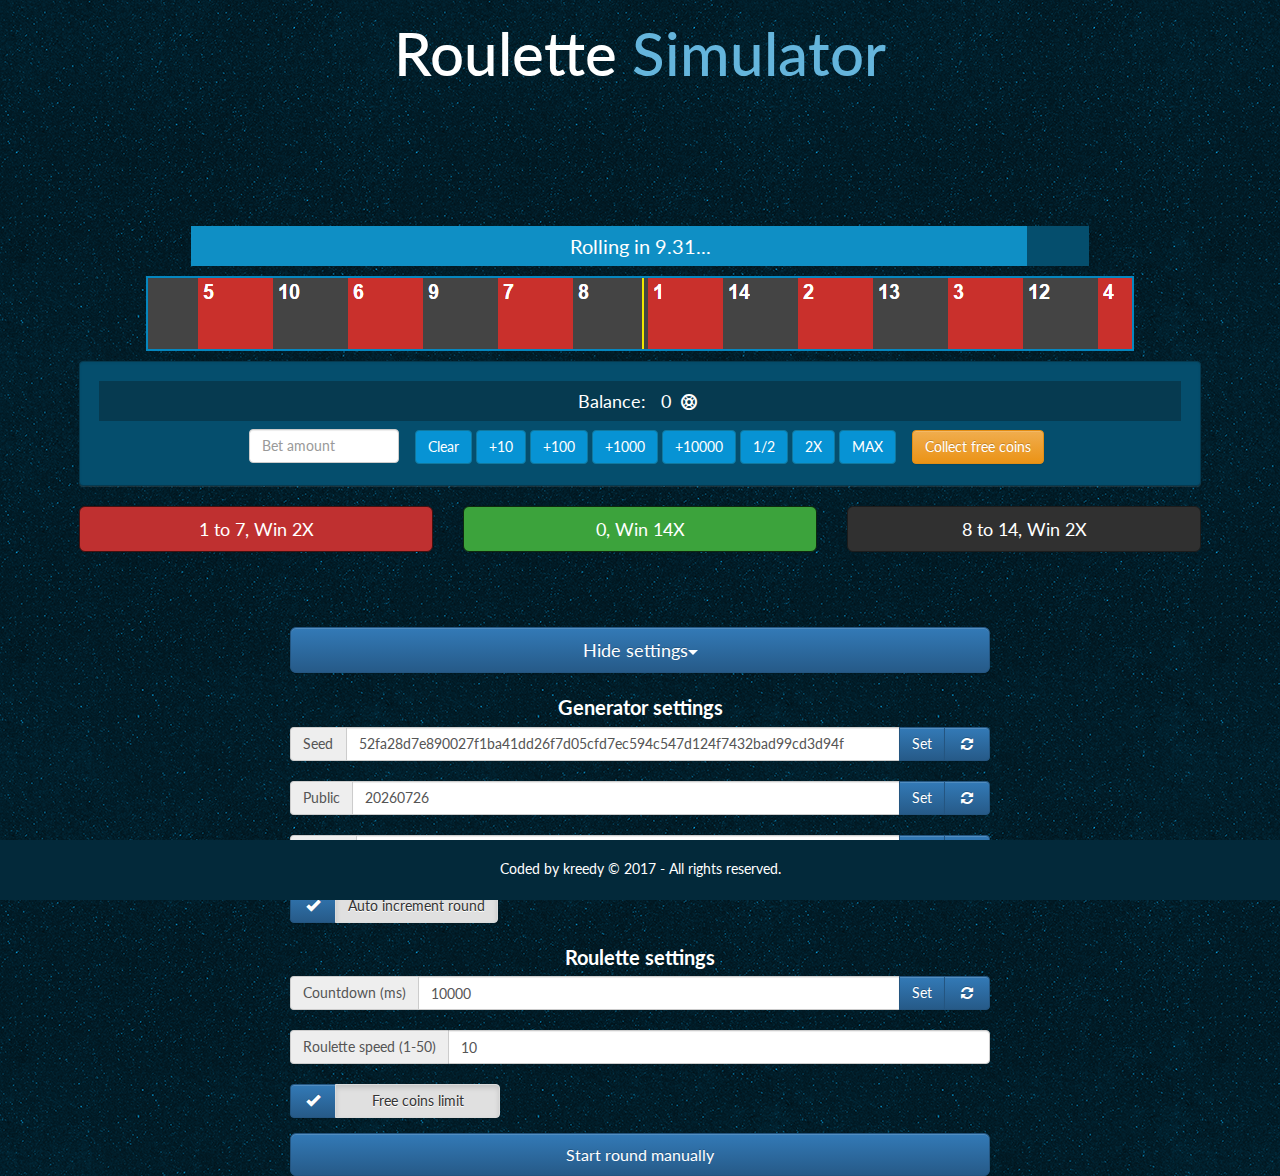
<file: index.html>
<!--Code by kreedy-->
<!DOCTYPE HTML>
<html>
<head>
	<title>Roulette simulator</title>
	<meta charset="utf-8" />
	<meta http-equiv="X-UA-Compatible" content="IE=edge,chrome=1" />
	<link href="https://fonts.googleapis.com/css?family=Lato:700" rel="stylesheet">
	<link rel="stylesheet" type="text/css" href="css/bootstrap.min.css">
	<link rel="stylesheet" type="text/css" href="css/bootstrap-theme.min.css">
	<link rel="stylesheet" type="text/css" href="fonts/fontello/css/fontello.css">
	<link rel="stylesheet" type="text/css" href="css/mine.css">
</head>
<body onload="pageOnload()">
<div class="container" style="width: 90%;">
<h1 style="font-size: 60px; text-align: center;">Roulette <span style="color: #65b5dc">Simulator</span></h1>
<div style="margin-top: 10px;"></div>
<div id="alerts"></div>
<div style="margin-top: 20px;"></div>
<div id="roulette-container">
	<div id="history">
		<span id="history-numbers"></span>
	</div>
	<div id="progress-bar-container">
		<div style="width: 100%; position: absolute;">
			<div id="progress" style="width: 100%"> </div>
		</div>
		<span id="progress-bar-text">Loading...</span>	
	</div>
	<div id="case">
		<div id="info-container"></div>
		<div id="pointer"></div>
	</div>
	<div style="margin-top: 10px;"></div>
	<div class="well" style="text-align: center; line-height: auto;">
		<div class="border1">Balance: &#160;&#160;<span id="balance">0</span>&#160;<i class="icon-lifebuoy"></i></div>
		&#160;&#160;
		<input id="bet" type="number" min="0" max="7000000" class="form-control" style="width: 150px; display: inline-block;" placeholder="Bet amount"></input>
		&#160;&#160;
		<button type="button" class="btn btn-md btn-lblue" id="clearBetAmount">Clear</button>
		<button type="button" class="btn btn-md btn-lblue" onclick="increseBet(10)">+10</button>
		<button type="button" class="btn btn-md btn-lblue" onclick="increseBet(100)">+100</button>
		<button type="button" class="btn btn-md btn-lblue" onclick="increseBet(1000)">+1000</button>
		<button type="button" class="btn btn-md btn-lblue" onclick="increseBet(10000)">+10000</button>
		<button type="button" class="btn btn-md btn-lblue" onclick="halfBet()">1/2</button>
		<button type="button" class="btn btn-md btn-lblue" onclick="increseBet(betAmount)">2X</button>
		<button type="button" class="btn btn-md btn-lblue" onclick="increseBet(balance-betAmount)">MAX</button>
		&#160;&#160;&#160;<button type="button" class="btn btn-md btn-warning" onclick="collectCoins()" >Collect free coins</button>
	</div>
	<div class="row">
		<div class="col-xs-4">
			<button type="button" class="btn btn-lg btn-red btn-bet" id="betOnRed" onclick="bet(1)">1 to 7, Win 2X</button>
			<span class="coins" id="redCoins"></span>
		</div>
		<div class="col-xs-4">
			<button type="button" class="btn btn-lg btn-green btn-bet" id="betOnGreen" onclick="bet(2)">0, Win 14X</button>
			<span class="coins" id="greenCoins"></span>
		</div>
		<div class="col-xs-4">
			<button type="button" class="btn btn-lg btn-black btn-bet" id="betOnBlack" onclick="bet(3)">8 to 14, Win 2X</button>
			<span class="coins" id="blackCoins"></span>
		</div>
	</div>
</div>
<div id="settings-container">
	<button class="btn btn-primary btn-lg btn-settings" onclick="toggleSettings()"><span id="settingsBtn">Hide settings</span><span class="caret"></span></button>
	<div id="settings">
		<form id="generatorSettings" style="margin-top: 20px;">
			<label style="font-size: 20px; text-align: center; width: 100%">Generator settings</label>
			<div class="input-group">
				<span class="input-group-addon" style="padding-right: 13px;">Seed</span>
				<input type="text" class="form-control" id="g_secret">
				<span class="input-group-btn">
					<button class="btn btn-primary" type="button" id="s_secret">Set</button>
					<button class="btn btn-primary" type="button" onclick='resetVar("secret")'><i class="icon-arrows-cw"></i></button>
				</span>
			</div><br />
			<div class="input-group">
				<span class="input-group-addon">Public</span>
				<input type="text" class="form-control" id="g_public">
				<span class="input-group-btn">
					<button class="btn btn-primary" type="button" id="s_public">Set</button>
					<button class="btn btn-primary" type="button" onclick='resetVar("public")'><i class="icon-arrows-cw"></i></button>
				</span>
			</div><br />
			<div class="input-group">
				<span class="input-group-addon">Round</span>
				<input type="text" class="form-control" id="g_round" >
				<span class="input-group-btn">
					<button class="btn btn-primary" type="button" id="s_round">Set</button>
					<button class="btn btn-primary" type="button" onclick='resetVar("round")'><i class="icon-arrows-cw"></i></button>
				</span>
			</div><br />
			<div class="[ form-group ]">
				<input type="checkbox" name="autoIncrement" id="fancy-checkbox-primary" autocomplete="on" />
				<div class="[ btn-group ]">
					<label for="fancy-checkbox-primary" class="[ btn btn-primary ]">
						<span class="[ glyphicon glyphicon-ok ]"></span>
						<span> </span>
					</label>
					<label for="fancy-checkbox-primary" class="[ btn btn-default active ]">Auto increment round</label>
				</div>
			</div>
		</form>
		<form id="rouletteSettings" style="margin-top: 20px;">
			<label style="font-size: 20px; text-align: center; width: 100%">Roulette settings</label>
			<div class="input-group">
				<span class="input-group-addon">Countdown (ms)</span>
				<input type="number" class="form-control" id="countDownValue" value="10000" min="0" max="60000" step="50">
				<span class="input-group-btn">
					<button class="btn btn-primary" type="button" id="countDownSetBtn">Set</button>
					<button class="btn btn-primary" type="button" onclick='resetVar("countdown")'><i class="icon-arrows-cw"></i></button>
				</span>
			</div><br />
			<div class="input-group">
				<span class="input-group-addon">Roulette speed (1-50)</span>
				<input type="number" class="form-control" id="speed" value="10" min="1" max="50" step="0.1">
			</div><br />
			<div class="form-group">
				<input type="checkbox" name="freerewardLimit" id="fancy-checkbox-default" autocomplete="on" />
				<div class="[ btn-group ]">
					<label for="fancy-checkbox-default" class="[ btn btn-primary ]">
						<span class="[ glyphicon glyphicon-ok ]"></span>
						<span> </span>
					</label>
					<label for="fancy-checkbox-default" class="[ btn btn-default active ]" style="width: 165px">Free coins limit</label>
				</div>
			</div>
			<button type="button" class="btn btn-lg btn-primary" onclick="manualRoll = true" style="font-size: 16px; width: 100%">Start round manually</button>
		</form>
	</div>
</div>
</div>
<div class="footer">
	<span class="copy">Coded by kreedy &copy; 2017 - All rights reserved.</span>
</div>
	<script src="js/jquery-3.1.1.min.js"></script>
	<script src="js/bootstrap.min.js"></script>
	<script src="js/countUp.js"></script>
	<script src="js/sha256.js"> </script>
	<script src="js/roulette.js"> </script>
</body>
</html>
</file>
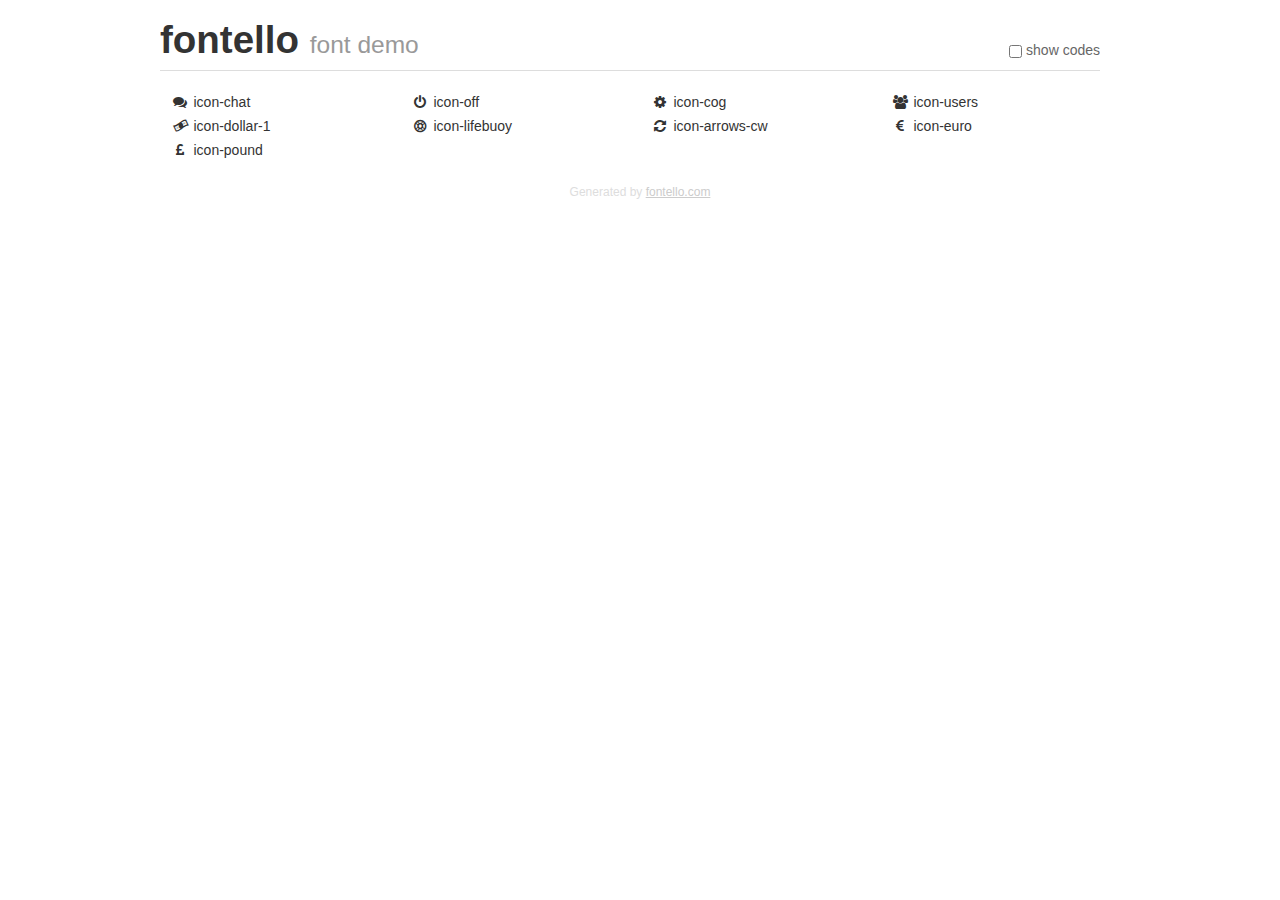
<file: fonts/fontello/demo.html>
<!DOCTYPE html>
<html>
  <head><!--[if lt IE 9]><script language="javascript" type="text/javascript" src="//html5shim.googlecode.com/svn/trunk/html5.js"></script><![endif]-->
    <meta charset="UTF-8"><style>/*
 * Bootstrap v2.2.1
 *
 * Copyright 2012 Twitter, Inc
 * Licensed under the Apache License v2.0
 * http://www.apache.org/licenses/LICENSE-2.0
 *
 * Designed and built with all the love in the world @twitter by @mdo and @fat.
 */
.clearfix {
  *zoom: 1;
}
.clearfix:before,
.clearfix:after {
  display: table;
  content: "";
  line-height: 0;
}
.clearfix:after {
  clear: both;
}
html {
  font-size: 100%;
  -webkit-text-size-adjust: 100%;
  -ms-text-size-adjust: 100%;
}
a:focus {
  outline: thin dotted #333;
  outline: 5px auto -webkit-focus-ring-color;
  outline-offset: -2px;
}
a:hover,
a:active {
  outline: 0;
}
button,
input,
select,
textarea {
  margin: 0;
  font-size: 100%;
  vertical-align: middle;
}
button,
input {
  *overflow: visible;
  line-height: normal;
}
button::-moz-focus-inner,
input::-moz-focus-inner {
  padding: 0;
  border: 0;
}
body {
  margin: 0;
  font-family: "Helvetica Neue", Helvetica, Arial, sans-serif;
  font-size: 14px;
  line-height: 20px;
  color: #333;
  background-color: #fff;
}
a {
  color: #08c;
  text-decoration: none;
}
a:hover {
  color: #005580;
  text-decoration: underline;
}
.row {
  margin-left: -20px;
  *zoom: 1;
}
.row:before,
.row:after {
  display: table;
  content: "";
  line-height: 0;
}
.row:after {
  clear: both;
}
[class*="span"] {
  float: left;
  min-height: 1px;
  margin-left: 20px;
}
.container,
.navbar-static-top .container,
.navbar-fixed-top .container,
.navbar-fixed-bottom .container {
  width: 940px;
}
.span12 {
  width: 940px;
}
.span11 {
  width: 860px;
}
.span10 {
  width: 780px;
}
.span9 {
  width: 700px;
}
.span8 {
  width: 620px;
}
.span7 {
  width: 540px;
}
.span6 {
  width: 460px;
}
.span5 {
  width: 380px;
}
.span4 {
  width: 300px;
}
.span3 {
  width: 220px;
}
.span2 {
  width: 140px;
}
.span1 {
  width: 60px;
}
[class*="span"].pull-right,
.row-fluid [class*="span"].pull-right {
  float: right;
}
.container {
  margin-right: auto;
  margin-left: auto;
  *zoom: 1;
}
.container:before,
.container:after {
  display: table;
  content: "";
  line-height: 0;
}
.container:after {
  clear: both;
}
p {
  margin: 0 0 10px;
}
.lead {
  margin-bottom: 20px;
  font-size: 21px;
  font-weight: 200;
  line-height: 30px;
}
small {
  font-size: 85%;
}
h1 {
  margin: 10px 0;
  font-family: inherit;
  font-weight: bold;
  line-height: 20px;
  color: inherit;
  text-rendering: optimizelegibility;
}
h1 small {
  font-weight: normal;
  line-height: 1;
  color: #999;
}
h1 {
  line-height: 40px;
}
h1 {
  font-size: 38.5px;
}
h1 small {
  font-size: 24.5px;
}
body {
  margin-top: 90px;
}
.header {
  position: fixed;
  top: 0;
  left: 50%;
  margin-left: -480px;
  background-color: #fff;
  border-bottom: 1px solid #ddd;
  padding-top: 10px;
  z-index: 10;
}
.footer {
  color: #ddd;
  font-size: 12px;
  text-align: center;
  margin-top: 20px;
}
.footer a {
  color: #ccc;
  text-decoration: underline;
}
.the-icons {
  font-size: 14px;
  line-height: 24px;
}
.switch {
  position: absolute;
  right: 0;
  bottom: 10px;
  color: #666;
}
.switch input {
  margin-right: 0.3em;
}
.codesOn .i-name {
  display: none;
}
.codesOn .i-code {
  display: inline;
}
.i-code {
  display: none;
}
@font-face {
      font-family: 'fontello';
      src: url('./font/fontello.eot?38412574');
      src: url('./font/fontello.eot?38412574#iefix') format('embedded-opentype'),
           url('./font/fontello.woff?38412574') format('woff'),
           url('./font/fontello.ttf?38412574') format('truetype'),
           url('./font/fontello.svg?38412574#fontello') format('svg');
      font-weight: normal;
      font-style: normal;
    }
     
     
    .demo-icon
    {
      font-family: "fontello";
      font-style: normal;
      font-weight: normal;
      speak: none;
     
      display: inline-block;
      text-decoration: inherit;
      width: 1em;
      margin-right: .2em;
      text-align: center;
      /* opacity: .8; */
     
      /* For safety - reset parent styles, that can break glyph codes*/
      font-variant: normal;
      text-transform: none;
     
      /* fix buttons height, for twitter bootstrap */
      line-height: 1em;
     
      /* Animation center compensation - margins should be symmetric */
      /* remove if not needed */
      margin-left: .2em;
     
      /* You can be more comfortable with increased icons size */
      /* font-size: 120%; */
     
      /* Font smoothing. That was taken from TWBS */
      -webkit-font-smoothing: antialiased;
      -moz-osx-font-smoothing: grayscale;
     
      /* Uncomment for 3D effect */
      /* text-shadow: 1px 1px 1px rgba(127, 127, 127, 0.3); */
    }
     </style>
    <link rel="stylesheet" href="css/animation.css"><!--[if IE 7]><link rel="stylesheet" href="css/fontello-ie7.css"><![endif]-->
    <script>
      function toggleCodes(on) {
        var obj = document.getElementById('icons');
      
        if (on) {
          obj.className += ' codesOn';
        } else {
          obj.className = obj.className.replace(' codesOn', '');
        }
      }
      
    </script>
  </head>
  <body>
    <div class="container header">
      <h1>
        fontello
         <small>font demo</small>
      </h1>
      <label class="switch">
        <input type="checkbox" onclick="toggleCodes(this.checked)">show codes
      </label>
    </div>
    <div id="icons" class="container">
      <div class="row">
        <div title="Code: 0xe800" class="the-icons span3"><i class="demo-icon icon-chat">&#xe800;</i> <span class="i-name">icon-chat</span><span class="i-code">0xe800</span></div>
        <div title="Code: 0xe801" class="the-icons span3"><i class="demo-icon icon-off">&#xe801;</i> <span class="i-name">icon-off</span><span class="i-code">0xe801</span></div>
        <div title="Code: 0xe802" class="the-icons span3"><i class="demo-icon icon-cog">&#xe802;</i> <span class="i-name">icon-cog</span><span class="i-code">0xe802</span></div>
        <div title="Code: 0xe803" class="the-icons span3"><i class="demo-icon icon-users">&#xe803;</i> <span class="i-name">icon-users</span><span class="i-code">0xe803</span></div>
      </div>
      <div class="row">
        <div title="Code: 0xe804" class="the-icons span3"><i class="demo-icon icon-dollar-1">&#xe804;</i> <span class="i-name">icon-dollar-1</span><span class="i-code">0xe804</span></div>
        <div title="Code: 0xe805" class="the-icons span3"><i class="demo-icon icon-lifebuoy">&#xe805;</i> <span class="i-name">icon-lifebuoy</span><span class="i-code">0xe805</span></div>
        <div title="Code: 0xe806" class="the-icons span3"><i class="demo-icon icon-arrows-cw">&#xe806;</i> <span class="i-name">icon-arrows-cw</span><span class="i-code">0xe806</span></div>
        <div title="Code: 0xf153" class="the-icons span3"><i class="demo-icon icon-euro">&#xf153;</i> <span class="i-name">icon-euro</span><span class="i-code">0xf153</span></div>
      </div>
      <div class="row">
        <div title="Code: 0xf154" class="the-icons span3"><i class="demo-icon icon-pound">&#xf154;</i> <span class="i-name">icon-pound</span><span class="i-code">0xf154</span></div>
      </div>
    </div>
    <div class="container footer">Generated by <a href="http://fontello.com">fontello.com</a></div>
  </body>
</html>
</file>
<file: fonts/fontello/css/fontello.css>
@font-face {
  font-family: 'fontello';
  src: url('../font/fontello.eot?60790710');
  src: url('../font/fontello.eot?60790710#iefix') format('embedded-opentype'),
       url('../font/fontello.woff2?60790710') format('woff2'),
       url('../font/fontello.woff?60790710') format('woff'),
       url('../font/fontello.ttf?60790710') format('truetype'),
       url('../font/fontello.svg?60790710#fontello') format('svg');
  font-weight: normal;
  font-style: normal;
}
/* Chrome hack: SVG is rendered more smooth in Windozze. 100% magic, uncomment if you need it. */
/* Note, that will break hinting! In other OS-es font will be not as sharp as it could be */
/*
@media screen and (-webkit-min-device-pixel-ratio:0) {
  @font-face {
    font-family: 'fontello';
    src: url('../font/fontello.svg?60790710#fontello') format('svg');
  }
}
*/
 
 [class^="icon-"]:before, [class*=" icon-"]:before {
  font-family: "fontello";
  font-style: normal;
  font-weight: normal;
  speak: none;
 
  display: inline-block;
  text-decoration: inherit;
  width: 1em;
  margin-right: .2em;
  text-align: center;
  /* opacity: .8; */
 
  /* For safety - reset parent styles, that can break glyph codes*/
  font-variant: normal;
  text-transform: none;
 
  /* fix buttons height, for twitter bootstrap */
  line-height: 1em;
 
  /* Animation center compensation - margins should be symmetric */
  /* remove if not needed */
  margin-left: .2em;
 
  /* you can be more comfortable with increased icons size */
  /* font-size: 120%; */
 
  /* Font smoothing. That was taken from TWBS */
  -webkit-font-smoothing: antialiased;
  -moz-osx-font-smoothing: grayscale;
 
  /* Uncomment for 3D effect */
  /* text-shadow: 1px 1px 1px rgba(127, 127, 127, 0.3); */
}
 
.icon-chat:before { content: '\e800'; } /* '' */
.icon-off:before { content: '\e801'; } /* '' */
.icon-cog:before { content: '\e802'; } /* '' */
.icon-users:before { content: '\e803'; } /* '' */
.icon-dollar-1:before { content: '\e804'; } /* '' */
.icon-lifebuoy:before { content: '\e805'; } /* '' */
.icon-arrows-cw:before { content: '\e806'; } /* '' */
.icon-euro:before { content: '\f153'; } /* '' */
.icon-pound:before { content: '\f154'; } /* '' */
</file>
<file: css/mine.css>
/* Background pattern from Subtle Patterns */
body
{
	background-image: url(ep_naturalblack.png);
	color: #ffffff;
	font-family: 'Lato', sans-serif;
}


.border1{
	line-height: auto;
	height: auto;
	background-color: #063a50;
	display: block;
	text-align: center;
	margin-right: auto;
	margin-left: auto;
	margin-bottom: 5px;
	font-size: 18px;
}


.btn-lblue { 
  color: #ffffff; 
  background-color: #0793D4; 
  border-color: #11789E; 
} 
 
.btn-lblue:hover, 
.btn-lblue:focus, 
.btn-lblue:active, 
.btn-lblue.active, 
.open .dropdown-toggle.btn-lblue { 
  color: #ffffff; 
  background-color: #034F82; 
  border-color: #11789E; 
} 
 
.btn-lblue:active, 
.btn-lblue.active, 
.open .dropdown-toggle.btn-lblue { 
  background-image: none; 
} 
 
.btn-lblue.disabled, 
.btn-lblue[disabled], 
fieldset[disabled] .btn-lblue, 
.btn-lblue.disabled:hover, 
.btn-lblue[disabled]:hover, 
fieldset[disabled] .btn-lblue:hover, 
.btn-lblue.disabled:focus, 
.btn-lblue[disabled]:focus, 
fieldset[disabled] .btn-lblue:focus, 
.btn-lblue.disabled:active, 
.btn-lblue[disabled]:active, 
fieldset[disabled] .btn-lblue:active, 
.btn-lblue.disabled.active, 
.btn-lblue[disabled].active, 
fieldset[disabled] .btn-lblue.active { 
  background-color: #0793D4; 
  border-color: #11789E; 
} 
 
.btn-lblue .badge { 
  color: #0793D4; 
  background-color: #ffffff; 
}

#case
{
	background-image: url(roulette.png);
	background-position: 500px 0px;
	height: 75px;
	line-height: 75px;
	width: 88%;
	margin-left: auto;
	margin-right: auto;
	margin-top: 10px;
	border: 2px solid #0587bf;
}

#roulette-container
{
	max-width: 1600px;
	margin-left: auto;
	margin-right: auto;
}

#pointer
{
	height: 100%;
	width: 6px;
	background-image: url(pointer.png);
	margin-left: 50%;
}

#progress-bar-container
{
	margin-left: auto;
	margin-right: auto;
	margin-top: 10px;
	height: 40px;
	line-height: 40px;
	width: 80%;
	background-color: #054e6d;
	text-align: center;
	position: relative;
}
#progress-bar-text
{
	font-size: 20px;
	display: inline-block;
	position: relative;

}

#progress
{
	background-color: #0f8fc5;
	position: absolute;
	height: 40px;
	width: 100%;
}

#info
{
	height: 75px;
	line-height: 75px;
	text-align: center;
	width: 1000px;
	background-color: rgba(191, 5, 5, 0.5);
	opacity: 50%;
}

#settings-container
{
	margin-left: auto;
	margin-right: auto;
	max-width: 700px;
}

.btn-settings
{
	display: block;
	width: 100%;
	margin-top: 35px;
}

.form-group input[type="checkbox"] {
    display: none;
}

.form-group input[type="checkbox"] + .btn-group > label span {
    width: 20px;
}

.form-group input[type="checkbox"] + .btn-group > label span:first-child {
    display: inline-block;   

}
.form-group input[type="checkbox"] + .btn-group > label span:last-child {
 	display: none;
}

.form-group input[type="checkbox"]:checked + .btn-group > label span:first-child {
    display: none;     
}
.form-group input[type="checkbox"]:checked + .btn-group > label span:last-child {
	display: inline-block;
}

#alerts
{
	width: 900px;
	height: 35px;
	position: relative;
	font-family: Arial;
	font-size: 20px;
	margin-left: auto;
	margin-right: auto;
	display: block;
	margin-bottom: 35px;
}

#showhide
{
	text-align: center;
}

.ball
{
	margin-right: 4px;
	display: inline-block;
	background-color: #717171;
	text-align: center;
	color: white;
	border-radius: 45px;
	width: 45px;
	height: 45px;
	font-size: 20px;
	line-height: 45px;
}

.ball-red
{
	background-color: #b04a43;
}

.ball-black
{
	background-color: #454545;
}

.ball-green
{
	background-color: #6fb26b;
}

#history
{
	display: block;
	width: 100%;
	height: 50px;
	line-height: 50px;
	position: relative;
}

#history-numbers
{
	display: block;
	text-align: center;
	width: 100%;
	height: 50px;
	line-height: 50px;
	position: relative;
}

.well
{
	background-color: #054e6d;
	background-image: none;
	border: 1px solid #063a50;
	height: auto;
	line-height: 40px;
}

#clearb
{
	display:inline-block;
}

.btn-red { 
  color: #ffffff; 
  background-color: #BF3030; 
  border-color: #421111; 
} 
 
.btn-red:hover, 
.btn-red:focus, 
.btn-red:active, 
.btn-red.active, 
.open .dropdown-toggle.btn-red { 
  color: #ffffff; 
  background-color: #852121; 
  border-color: #421111; 
} 
 
.btn-red:active, 
.btn-red.active, 
.open .dropdown-toggle.btn-red { 
  background-image: none; 
} 
 
.btn-red.disabled, 
.btn-red[disabled], 
fieldset[disabled] .btn-red, 
.btn-red.disabled:hover, 
.btn-red[disabled]:hover, 
fieldset[disabled] .btn-red:hover, 
.btn-red.disabled:focus, 
.btn-red[disabled]:focus, 
fieldset[disabled] .btn-red:focus, 
.btn-red.disabled:active, 
.btn-red[disabled]:active, 
fieldset[disabled] .btn-red:active, 
.btn-red.disabled.active, 
.btn-red[disabled].active, 
fieldset[disabled] .btn-red.active { 
  background-color: #BF3030; 
  border-color: #421111; 
} 
 
.btn-red .badge { 
  color: #BF3030; 
  background-color: #ffffff; 
}

.btn-green { 
  color: #ffffff; 
  background-color: #3CA33C; 
  border-color: #0D290F; 
} 
 
.btn-green:hover, 
.btn-green:focus, 
.btn-green:active, 
.btn-green.active, 
.open .dropdown-toggle.btn-green { 
  color: #ffffff; 
  background-color: #288236; 
  border-color: #0D290F; 
} 
 
.btn-green:active, 
.btn-green.active, 
.open .dropdown-toggle.btn-green { 
  background-image: none; 
} 
 
.btn-green.disabled, 
.btn-green[disabled], 
fieldset[disabled] .btn-green, 
.btn-green.disabled:hover, 
.btn-green[disabled]:hover, 
fieldset[disabled] .btn-green:hover, 
.btn-green.disabled:focus, 
.btn-green[disabled]:focus, 
fieldset[disabled] .btn-green:focus, 
.btn-green.disabled:active, 
.btn-green[disabled]:active, 
fieldset[disabled] .btn-green:active, 
.btn-green.disabled.active, 
.btn-green[disabled].active, 
fieldset[disabled] .btn-green.active { 
  background-color: #3CA33C; 
  border-color: #0D290F; 
} 
 
.btn-green .badge { 
  color: #3CA33C; 
  background-color: #ffffff; 
}

.btn-black { 
  color: #ffffff; 
  background-color: #303030; 
  border-color: #1C1C1C; 
} 
 
.btn-black:hover, 
.btn-black:focus, 
.btn-black:active, 
.btn-black.active, 
.open .dropdown-toggle.btn-black { 
  color: #ffffff; 
  background-color: #1F1E1F; 
  border-color: #1C1C1C; 
} 
 
.btn-black:active, 
.btn-black.active, 
.open .dropdown-toggle.btn-black { 
  background-image: none; 
} 
 
.btn-black.disabled, 
.btn-black[disabled], 
fieldset[disabled] .btn-black, 
.btn-black.disabled:hover, 
.btn-black[disabled]:hover, 
fieldset[disabled] .btn-black:hover, 
.btn-black.disabled:focus, 
.btn-black[disabled]:focus, 
fieldset[disabled] .btn-black:focus, 
.btn-black.disabled:active, 
.btn-black[disabled]:active, 
fieldset[disabled] .btn-black:active, 
.btn-black.disabled.active, 
.btn-black[disabled].active, 
fieldset[disabled] .btn-black.active { 
  background-color: #303030; 
  border-color: #1C1C1C; 
} 
 
.btn-black .badge { 
  color: #303030; 
  background-color: #ffffff; 
}

.btn-bet
{
	width: 100%;
}

.coins
{
	display: block;
	width: 100%;
	height: 35px;
	position: relative;
	font-size: 20px;
	text-align: center;
	margin-top: 5px;
}

.footer
{
	width: 100%;
	height: 60px;
	line-height: auto;
	padding: 5px;
	text-align: center;
	bottom: 0;
	background-color: #03293a;
	position: fixed;
	z-index: 100;
	margin-top: 50px;
}

.copy
{
	font-size: 14px;
	display: block;
	margin-top: 14px;
}

.donate
{
	display: block;
	height: auto;
	line-height: auto;
	font-size: 14px;
	font-family: arial;
	color: #ffa700;
}

.donateLink
{
	font-family: arial;
	margin-left: 5px;
	text-decoration: none;
	color: #ffa700;
	font-weight: 900;
}

.donateLink:hover
{
	text-decoration: none;
	color: #de9200;
}

.donateLink:visited
{
	text-decoration: none;
	color: #ffa700;
}
</file>
<file: fonts/fontello/css/fontello-ie7.css>
[class^="icon-"], [class*=" icon-"] {
  font-family: 'fontello';
  font-style: normal;
  font-weight: normal;
 
  /* fix buttons height */
  line-height: 1em;
 
  /* you can be more comfortable with increased icons size */
  /* font-size: 120%; */
}
 
.icon-chat { *zoom: expression( this.runtimeStyle['zoom'] = '1', this.innerHTML = '&#xe800;&nbsp;'); }
.icon-off { *zoom: expression( this.runtimeStyle['zoom'] = '1', this.innerHTML = '&#xe801;&nbsp;'); }
.icon-cog { *zoom: expression( this.runtimeStyle['zoom'] = '1', this.innerHTML = '&#xe802;&nbsp;'); }
.icon-users { *zoom: expression( this.runtimeStyle['zoom'] = '1', this.innerHTML = '&#xe803;&nbsp;'); }
.icon-dollar-1 { *zoom: expression( this.runtimeStyle['zoom'] = '1', this.innerHTML = '&#xe804;&nbsp;'); }
.icon-lifebuoy { *zoom: expression( this.runtimeStyle['zoom'] = '1', this.innerHTML = '&#xe805;&nbsp;'); }
.icon-arrows-cw { *zoom: expression( this.runtimeStyle['zoom'] = '1', this.innerHTML = '&#xe806;&nbsp;'); }
.icon-euro { *zoom: expression( this.runtimeStyle['zoom'] = '1', this.innerHTML = '&#xf153;&nbsp;'); }
.icon-pound { *zoom: expression( this.runtimeStyle['zoom'] = '1', this.innerHTML = '&#xf154;&nbsp;'); }
</file>
<file: fonts/fontello/css/animation.css>
/*
   Animation example, for spinners
*/
.animate-spin {
  -moz-animation: spin 2s infinite linear;
  -o-animation: spin 2s infinite linear;
  -webkit-animation: spin 2s infinite linear;
  animation: spin 2s infinite linear;
  display: inline-block;
}
@-moz-keyframes spin {
  0% {
    -moz-transform: rotate(0deg);
    -o-transform: rotate(0deg);
    -webkit-transform: rotate(0deg);
    transform: rotate(0deg);
  }

  100% {
    -moz-transform: rotate(359deg);
    -o-transform: rotate(359deg);
    -webkit-transform: rotate(359deg);
    transform: rotate(359deg);
  }
}
@-webkit-keyframes spin {
  0% {
    -moz-transform: rotate(0deg);
    -o-transform: rotate(0deg);
    -webkit-transform: rotate(0deg);
    transform: rotate(0deg);
  }

  100% {
    -moz-transform: rotate(359deg);
    -o-transform: rotate(359deg);
    -webkit-transform: rotate(359deg);
    transform: rotate(359deg);
  }
}
@-o-keyframes spin {
  0% {
    -moz-transform: rotate(0deg);
    -o-transform: rotate(0deg);
    -webkit-transform: rotate(0deg);
    transform: rotate(0deg);
  }

  100% {
    -moz-transform: rotate(359deg);
    -o-transform: rotate(359deg);
    -webkit-transform: rotate(359deg);
    transform: rotate(359deg);
  }
}
@-ms-keyframes spin {
  0% {
    -moz-transform: rotate(0deg);
    -o-transform: rotate(0deg);
    -webkit-transform: rotate(0deg);
    transform: rotate(0deg);
  }

  100% {
    -moz-transform: rotate(359deg);
    -o-transform: rotate(359deg);
    -webkit-transform: rotate(359deg);
    transform: rotate(359deg);
  }
}
@keyframes spin {
  0% {
    -moz-transform: rotate(0deg);
    -o-transform: rotate(0deg);
    -webkit-transform: rotate(0deg);
    transform: rotate(0deg);
  }

  100% {
    -moz-transform: rotate(359deg);
    -o-transform: rotate(359deg);
    -webkit-transform: rotate(359deg);
    transform: rotate(359deg);
  }
}
</file>
